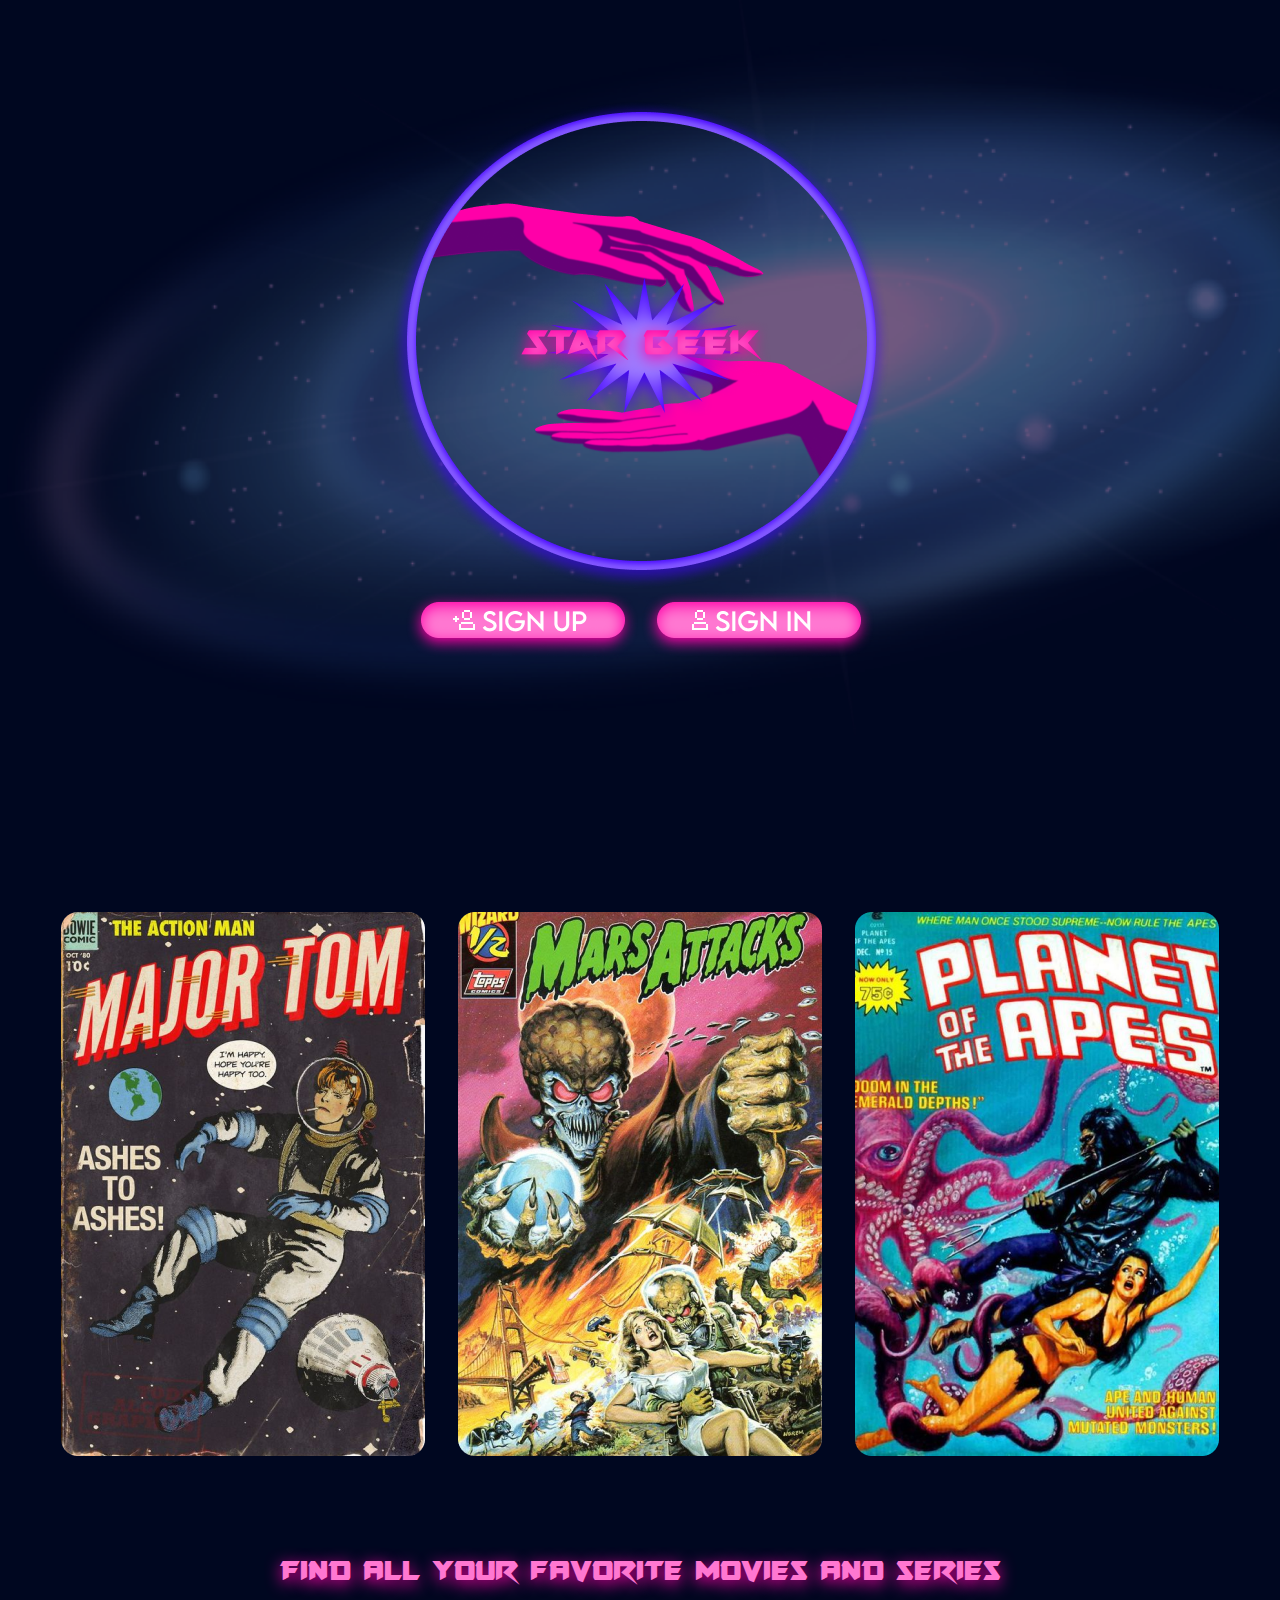
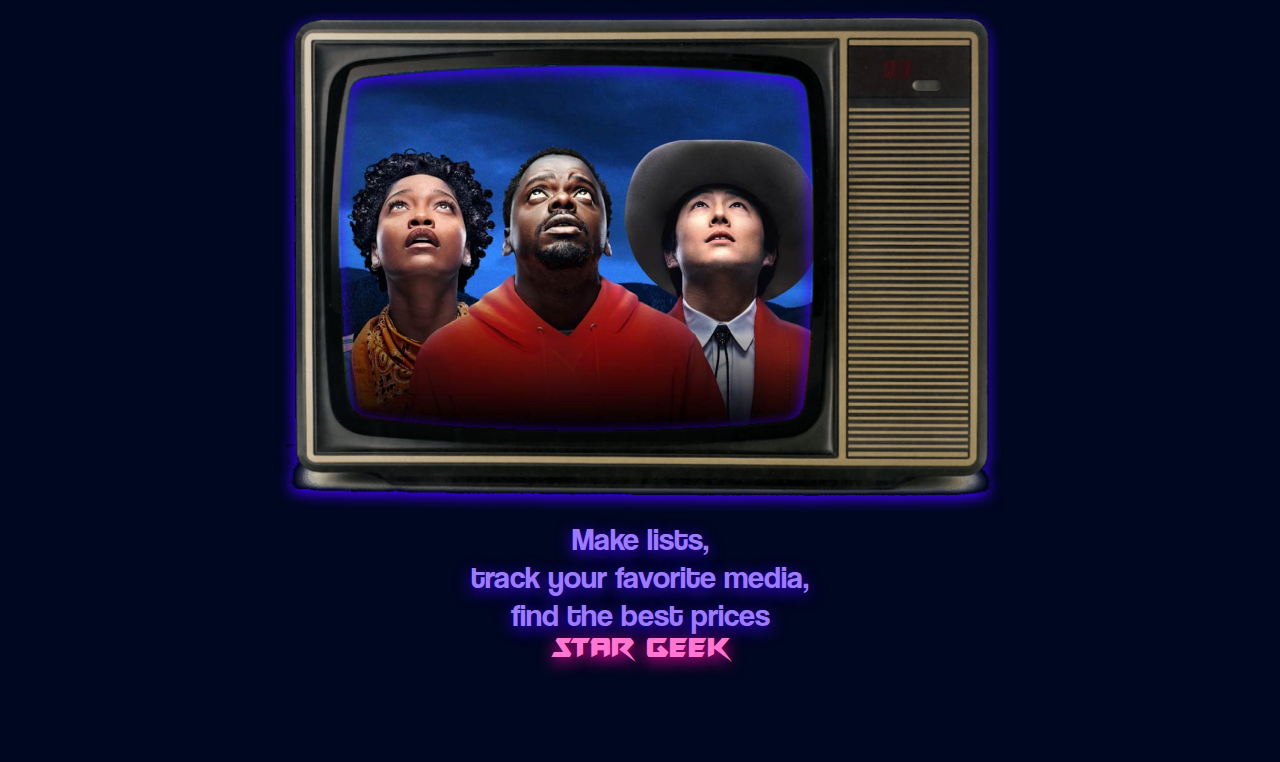
<file: index.html>
<!DOCTYPE html>
<html lang="en">
<head>
    <meta charset="UTF-8">
    <meta http-equiv="X-UA-Compatible" content="IE=edge">
    <meta name="viewport" content="width=device-width, initial-scale=1.0">
    <link rel="stylesheet" href="./css/style.css">
    <title>Stargeek</title>
</head>
<body>
    <div class="mainindex">
        <div class="div1">
            <img src="./img/logo.png" class="logoprincipal">
            <div class="divdadiv1">
                <a href="./signup.html">
                <img src="./img/signup.png">
                </a>
                <a href="./login.html">
                <img src="./img/signin.png">
                </a>
            </div>
        </div>
        <img src="./img/Group 33.png" class="trio">
            <p class="final2">
                Find all your favorite movies and series
            </p><br>
            <img src="./img/Group 34.png" class="tv">
        <p class="final">
            Make lists,<br>
            track your favorite media,<br>
            find the best prices
        </p>
        <p class="final1">
            Star geek
        </p>
    </div>
</body>
</html>
</file>
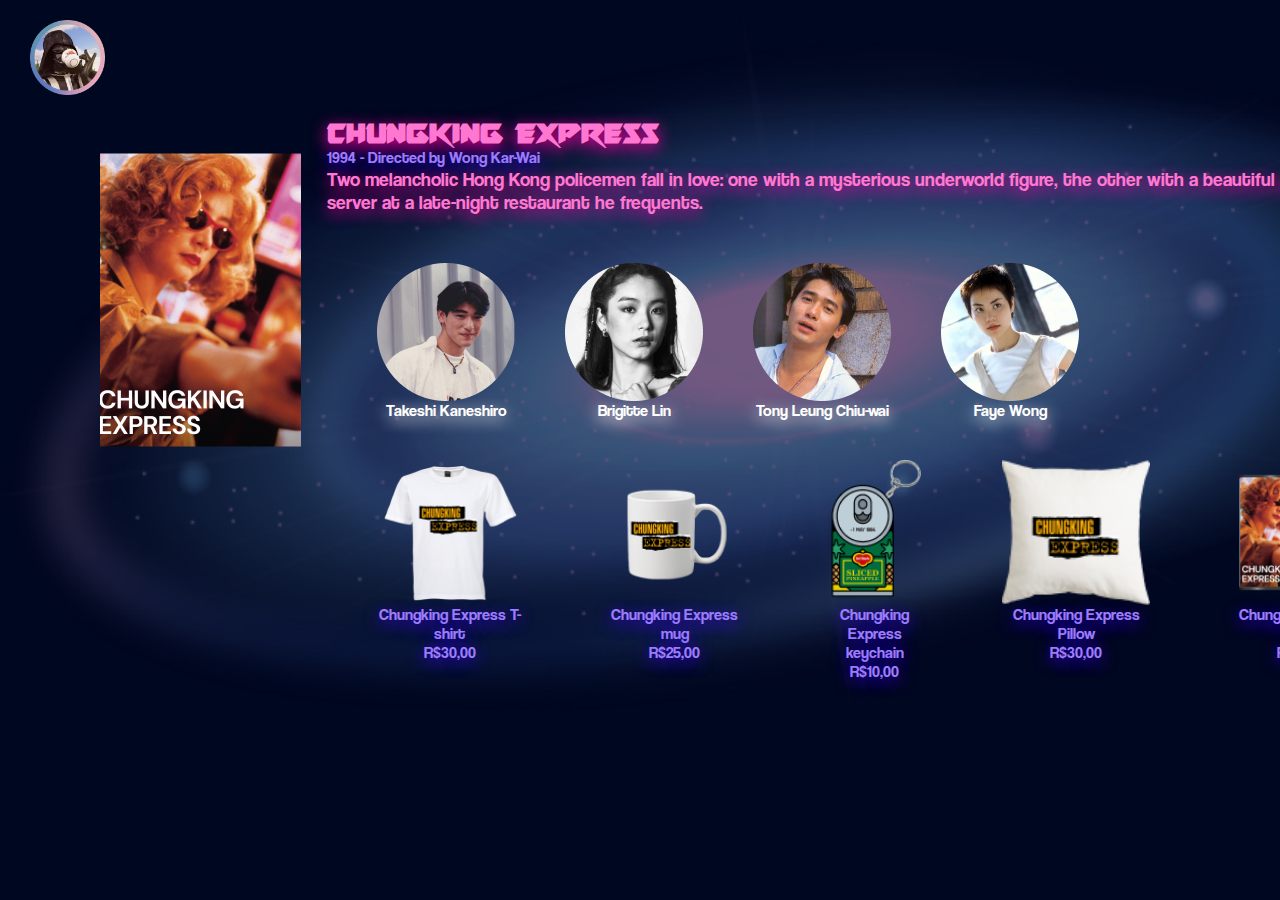
<file: chungkingexpress.html>
<!DOCTYPE html>
<html lang="en">

<head>
    <meta charset="UTF-8">
    <meta http-equiv="X-UA-Compatible" content="IE=edge">
    <meta name="viewport" content="width=device-width, initial-scale=1.0">
    <link rel="stylesheet" href="./css/style.css">
    <title>Stargeek</title>
</head>

<body>
    <header class="sesisenai">
        <a href="./profile.html"><img src="./img/Group 36.png" class="ftoperfil"></a>
    </header>
    <main class="niam">
        <img src="./img/image 33.png">
        <div class="mih">
            <div class="dividindo">
                <h1>Chungking Express</h1>
                <p class="anodire">
                    1994 - Directed by Wong Kar-Wai
                </p>
                <p class="resumo">
                    Two melancholic Hong Kong policemen fall in love: one with a mysterious underworld figure, the other
                    with a beautiful and ethereal server at a late-night restaurant he frequents.
                </p>
                <div class="actors">
                    <div class="divatores">
                        <img src="./img/Ellipse 11.png">
                        <p>Takeshi Kaneshiro</p>
                    </div>
                    <div class="divatores">
                        <img src="./img/Ellipse 12.png">
                        <p>Brigitte Lin</p>
                    </div>
                    <div class="divatores">
                        <img src="./img/Ellipse 13.png">
                        <p>Tony Leung Chiu-wai</p>
                    </div>
                    <div class="divatores">
                        <img src="./img/Ellipse 14.png">
                        <p>Faye Wong</p>
                    </div>
                </div>
                <div class="produtos">
                    <div class="mihpdt">
                        <img src="./img/Group 18.png">
                        <p>Chungking Express T-shirt<br>R$30,00</p>
                    </div>
                    <div class="mihpdt">
                        <img src="./img/Group 19.png">
                        <p>Chungking Express mug<br>R$25,00</p>
                    </div>
                    <div class="mihpdt">
                        <img src="./img/Group 20.png">
                        <p>Chungking Express keychain<br>R$10,00</p>
                    </div>
                    <div class="mihpdt">
                        <img src="./img/Group 21.png">
                        <p>Chungking Express Pillow<br>R$30,00</p>
                    </div>
                    <div class="mihpdt">
                        <img src="./img/Group 22.png">
                        <p>Chungking Express DVD<br>R$50,00</p>
                    </div>
                </div>
            </div>
    </main>
</body>

</html>
</file>
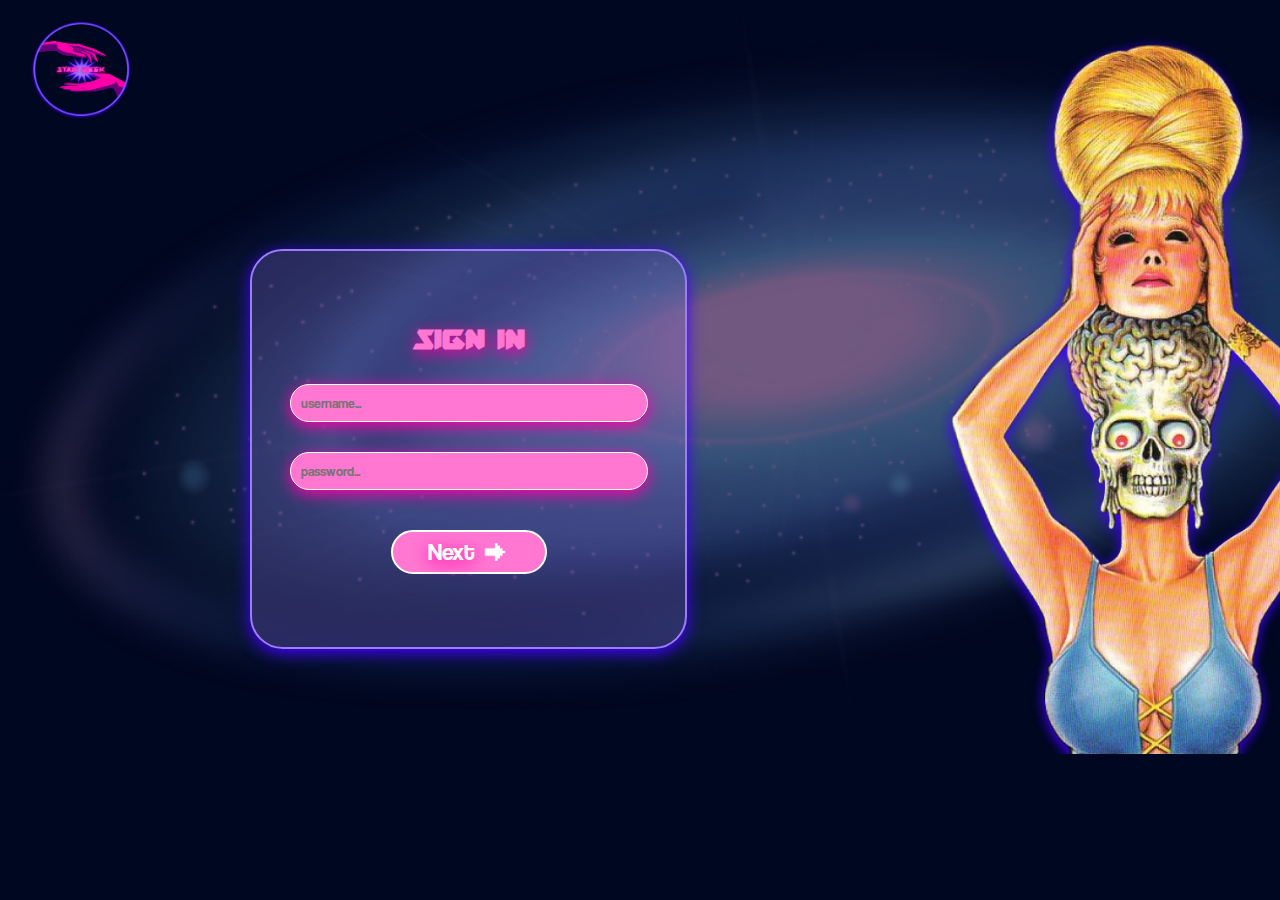
<file: login.html>
<!DOCTYPE html>
<html lang="en">
<head>
    <meta charset="UTF-8">
    <meta http-equiv="X-UA-Compatible" content="IE=edge">
    <meta name="viewport" content="width=device-width, initial-scale=1.0">
    <link rel="stylesheet" href="/css/style.css">
    <script src="js/login.js"></script>
    <title>Stargeek</title>
</head>
<body class="login">
    <header>
        <a href="./index.html">
            <img src="img/logo.png" class="logo1">
         </a>
    </header>
    <main>
        <div class="signin">
            <h1 class="signin1">Sign in</h1>
            <input type="text" placeholder="username..." class="caixas" id="user">
            <input type="password" placeholder="password..." class="caixas" id="senha">
            <a href="/profile.html" onclick="next()"><p>Next</p><img src="./img/pixelarticons_reply.png"></a>
           <!-- <button onclick="next()"><p>Next</p><img src="./img/pixelarticons_reply.png"></button>-->
        </div>
        
    <img src="img/imglogo.png" class="doidinha">
    </main>
</body>
</html>
</file>
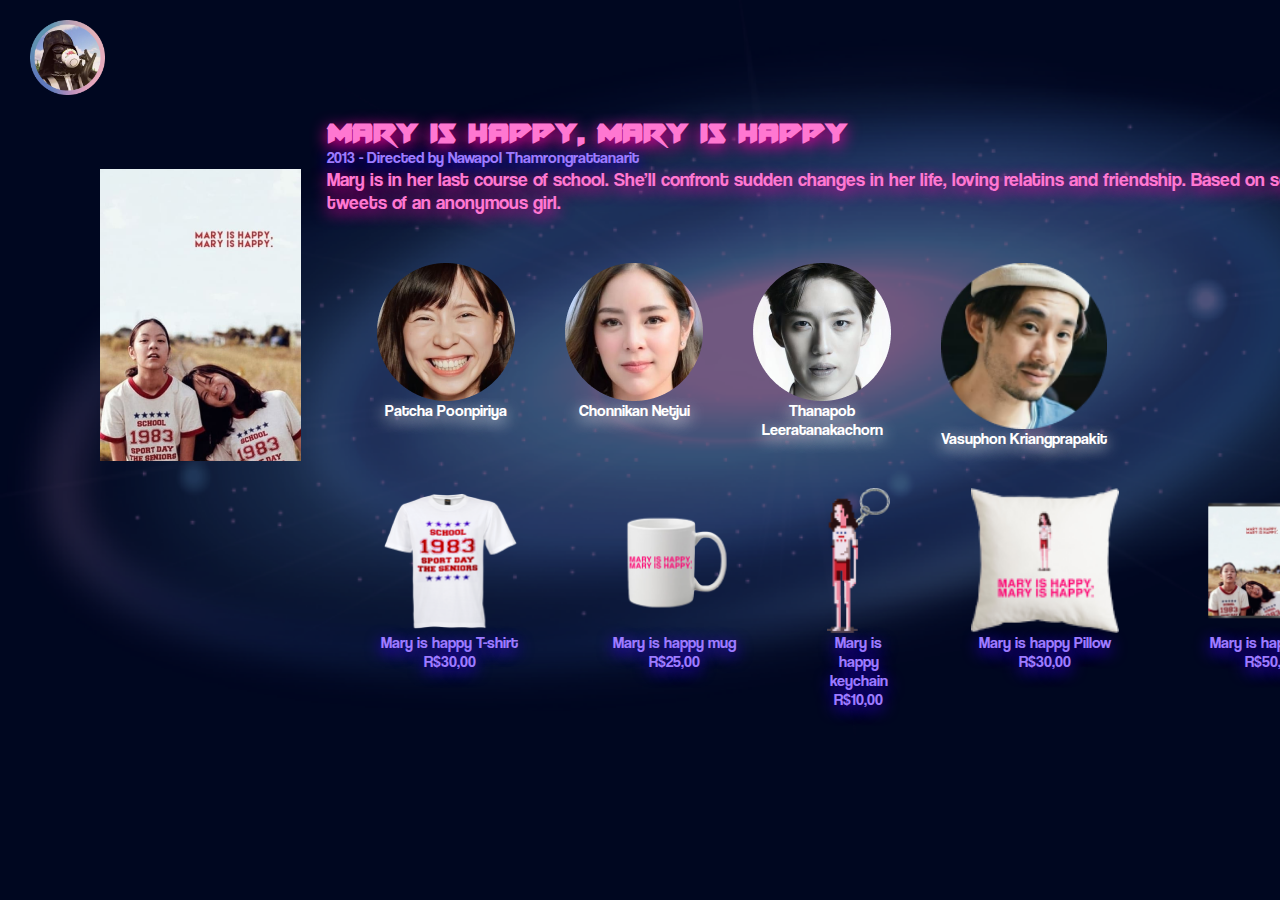
<file: Maryishappy.html>
<!DOCTYPE html>
<html lang="en">
<head>
    <meta charset="UTF-8">
    <meta http-equiv="X-UA-Compatible" content="IE=edge">
    <meta name="viewport" content="width=device-width, initial-scale=1.0">
    <link rel="stylesheet" href="./css/style.css">
    <title>Stargeek</title>
</head>
<body>
    <header class="sesisenai">
        <a href="./profile.html"><img src="./img/Group 36.png" class="ftoperfil"></a>
    </header>
    <main class="niam">
             <img src="./img/image 32.png">
        <div class="mih">
            <div class="dividindo">
        <h1>Mary is happy, Mary is happy</h1>
        <p class="anodire">
            2013 - Directed by Nawapol Thamrongrattanarit
        </p>
        <p class="resumo">
            Mary is in her last course of school. She’ll confront sudden changes in her life, loving relatins and friendship. Based on some tweets of an anonymous girl.
        </p>
        <div class="actors">
            <div class="divatores">
            <img src="./img/Ellipse 7.png">
            <p>Patcha Poonpiriya</p>
        </div>
            <div class="divatores">        
            <img src="./img/Ellipse 8.png">
            <p>Chonnikan Netjui</p> 
        </div>
            <div class="divatores">       
            <img src="./img/Ellipse 9.png">
            <p>Thanapob<br>Leeratanakachorn</p> 
            </div>
            <div class="divatores">        
            <img src="./img/Ellipse 10.png">
            <p>Vasuphon Kriangprapakit</p>         
            </div>
            </div>
            <div class="produtos">
                <div class="mihpdt">
                <img src="./img/Group 13.png">
                <p>Mary is happy T-shirt<br>R$30,00</p> 
                </div>
                <div class="mihpdt">
                <img src="./img/Group 14.png">
                <p>Mary is happy mug<br>R$25,00</p>  
                </div>
                <div class="mihpdt">        
                    <img src="./img/Group 15.png">
                    <p>Mary is happy keychain<br>R$10,00</p>
                </div>
                <div class="mihpdt">        
                    <img src="./img/Group 16.png">
                    <p>Mary is happy Pillow<br>R$30,00</p>
                </div>
                <div class="mihpdt"> 
                    <img src="./img/Group 17.png">
                    <p>Mary is happy DVD<br>R$50,00</p>
                </div>
    </div>
    </div>
    </main>
</body>
</html>
</file>
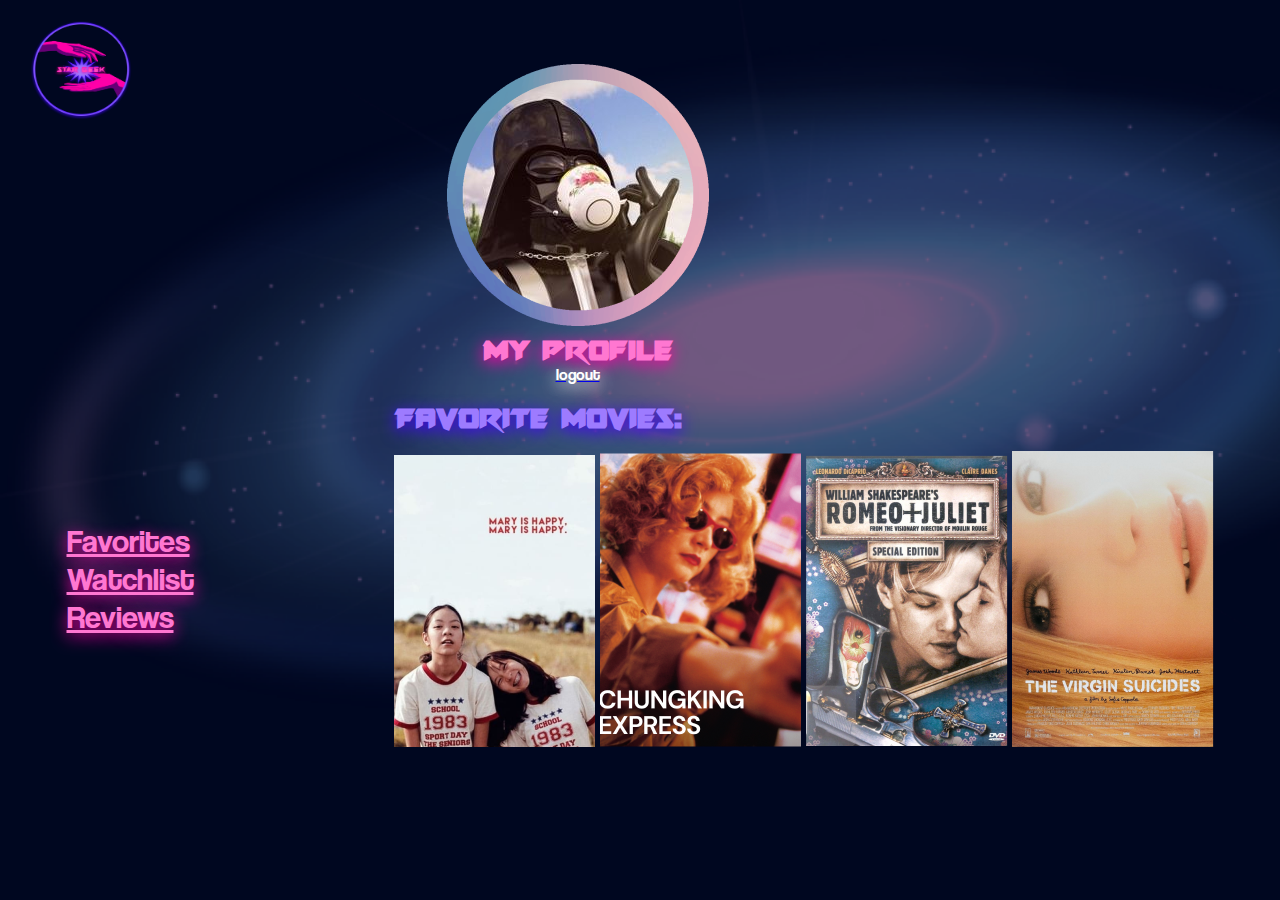
<file: profile.html>
<!DOCTYPE html>
<html lang="en">
<head>
    <meta charset="UTF-8">
    <meta http-equiv="X-UA-Compatible" content="IE=edge">
    <meta name="viewport" content="width=device-width, initial-scale=1.0">
    <link rel="stylesheet" href="./css/style1.css">
    <title>Stargeek</title>
</head>
<body>
    <header class="sesisenai1">
        <a href=""><img src="./img/logo.png" class="logo"></a>
    </header>
        <div class="ulala">
            <img src="./img/Group 36.png">
            <div class="uiuiui">
                <h1 class="user">My profile</h1>
                <a href="./index.html"><p class="xlass">logout</p></a>
            </div>
        </div>
        <div class="tudao">
        <div class="shawnmendes">
            <a href="/favorites.html"><p>
                Favorites
            </p></a>
            <a href="/watchlist.html"><p>
                Watchlist
            </p></a>
            <a href="/reviews.html"><p>
                Reviews
            </p></a>
        </div>
        <div class="faves">
            <h1>Favorite movies:</h1><br>
            <div class="mma">
                <a href="./Maryishappy.html"><img src="img/image 32.png"></a>
                <a href="./chungkingexpress.html"><img src="img/image 33.png"></a>
                <a href="./romeojuliet.html"><img src="img/image 34.png"></a>
                <a href="./thevirginsui.html"><img src="img/image 35.png"></a>
            </div>
        </div>
    </div>
</body>
</html>
</file>
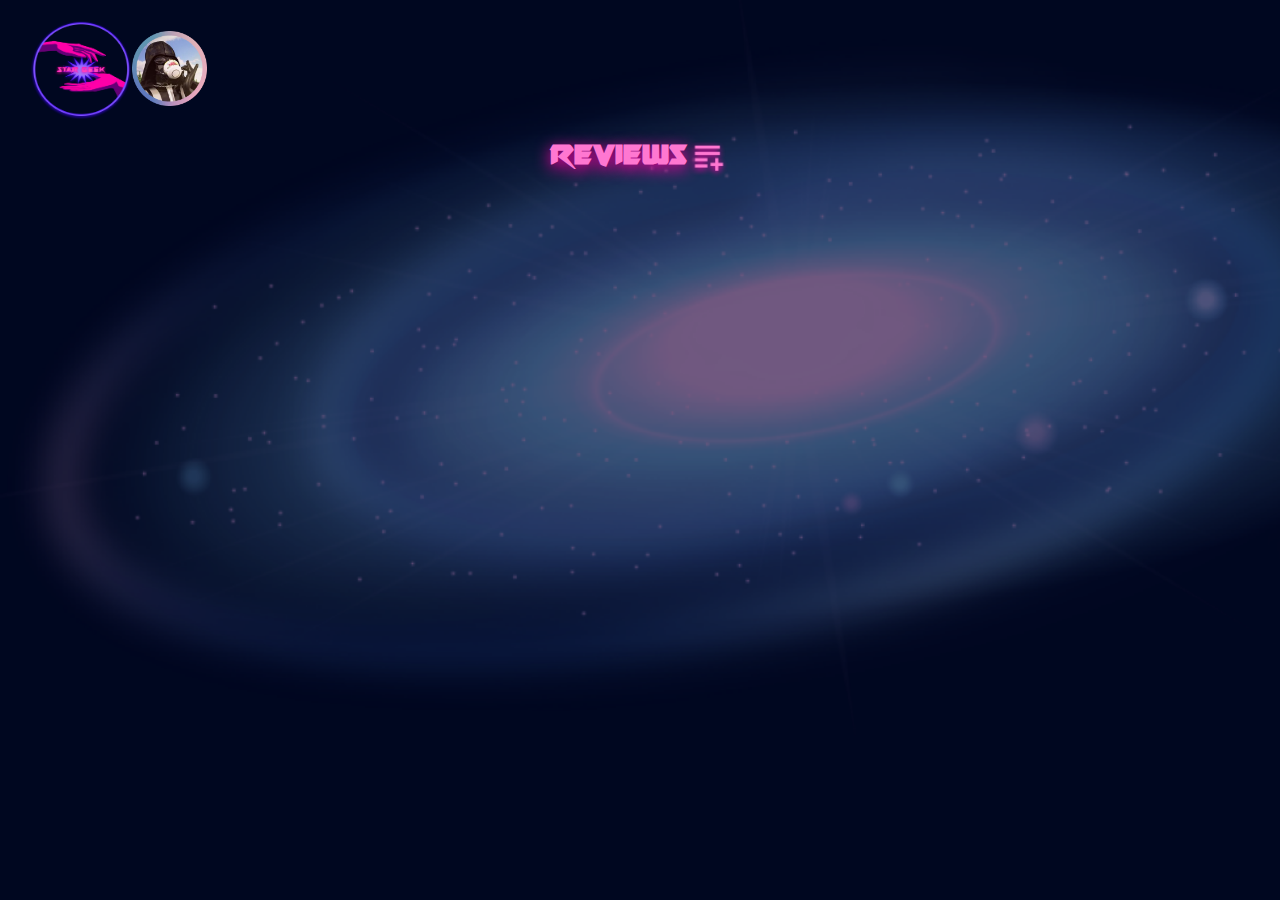
<file: reviews.html>
<!DOCTYPE html>
<html lang="en">
<head>
    <meta charset="UTF-8">
    <meta http-equiv="X-UA-Compatible" content="IE=edge">
    <meta name="viewport" content="width=device-width, initial-scale=1.0">
    <title>Stargeek</title>
    <link rel="stylesheet" href="css/style.css">
</head>
<body>
    <header class="sesisenai">
        <img src="./img/logo.png" class="logo">
        <a href="./profile.html"><img src="./img/Group 36.png" class="ftoperfil"></a>
    </header>
    <main class="novamain">
        <div class="mmaa">
            <div>
                <h1 class="user">Reviews</h1>
                <img src="/img/group 39.png" class="camera"><br>
            </div>
            <p id="reeview"></p>
        </div>

        <script src="js/cadastro2.js"></script>
        <script>
            document.addEventListener('DOMContentLoaded', function() {
                exibirreview();
            });
        </script>
    </main>
</body>
</html>
</file>
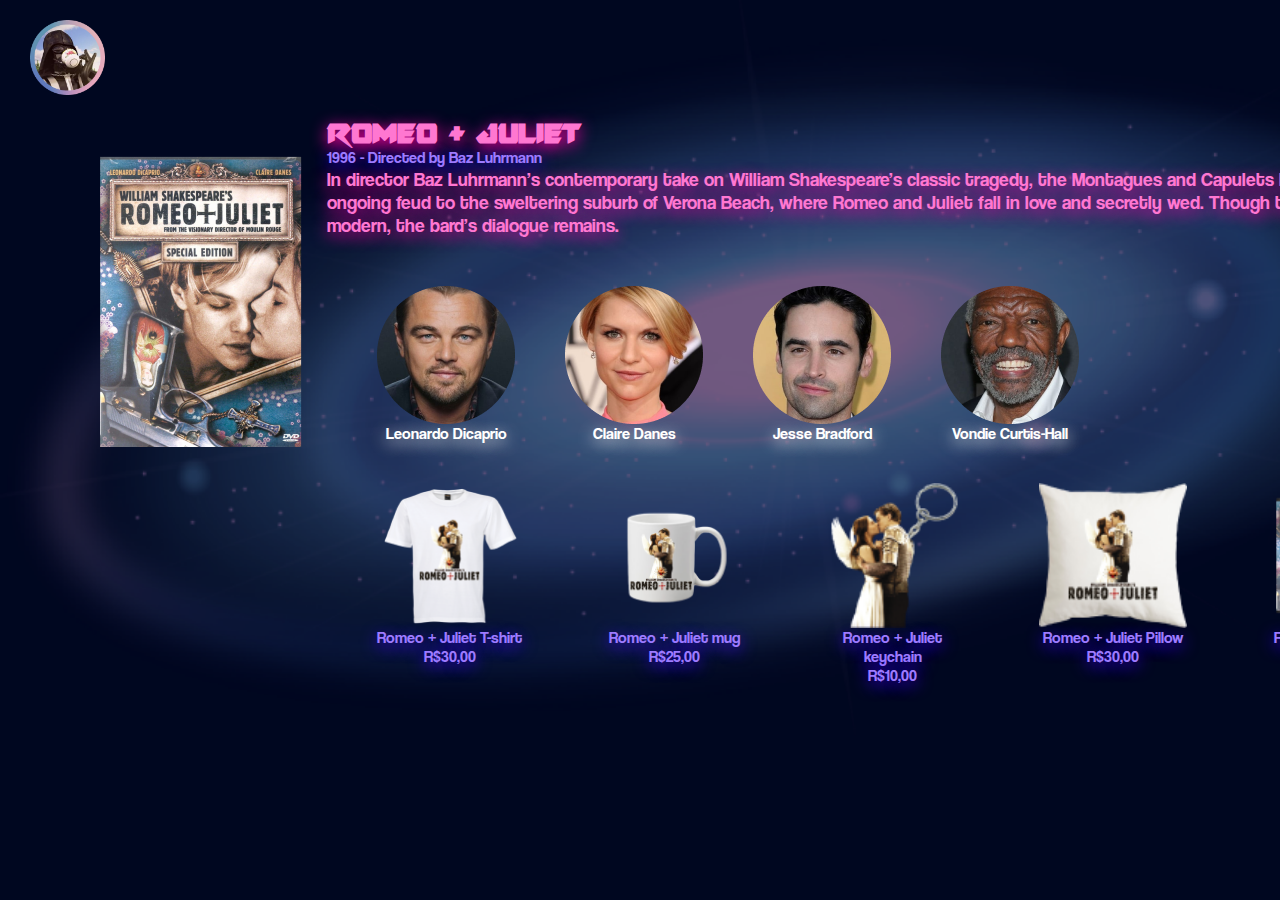
<file: romeojuliet.html>
<!DOCTYPE html>
<html lang="en">
<head>
    <meta charset="UTF-8">
    <meta http-equiv="X-UA-Compatible" content="IE=edge">
    <meta name="viewport" content="width=device-width, initial-scale=1.0">
    <link rel="stylesheet" href="./css/style.css">
    <title>Stargeek</title>
</head>
<body>
    <header class="sesisenai">
        <a href="./profile.html"><img src="./img/Group 36.png" class="ftoperfil"></a>
    </header>
    <main class="niam">
             <img src="./img/image 34.png">
        <div class="mih">
            <div class="dividindo">
        <h1>Romeo + Juliet</h1>
        <p class="anodire">
            1996 - Directed by Baz Luhrmann
        </p>
        <p class="resumo">
            In director Baz Luhrmann’s contemporary take on William Shakespeare’s classic tragedy, the Montagues and Capulets have moved their ongoing feud to the sweltering suburb of Verona Beach, where Romeo and Juliet fall in love and secretly wed. Though the film is visually modern, the bard’s dialogue remains.        </p>
        <div class="actors">
            <div class="divatores">
            <img src="./img/Ellipse 16.png">
            <p>Leonardo Dicaprio</p>
        </div>
            <div class="divatores">        
            <img src="./img/Ellipse 17.png">
            <p>Claire Danes</p> 
        </div>
            <div class="divatores">       
            <img src="./img/Ellipse 18.png">
            <p>Jesse Bradford</p> 
            </div>
            <div class="divatores">        
            <img src="./img/Ellipse 19.png">
            <p>Vondie Curtis-Hall</p>         
            </div>
            </div>
            <div class="produtos">
                <div class="mihpdt">
                <img src="./img/Group 23.png">
                <p>Romeo + Juliet T-shirt<br>R$30,00</p> 
                </div>
                <div class="mihpdt">
                <img src="./img/Group 24.png">
                <p>Romeo + Juliet mug<br>R$25,00</p>  
                </div>
                <div class="mihpdt">        
                    <img src="./img/Group 25.png">
                    <p>Romeo + Juliet keychain<br>R$10,00</p>
                </div>
                <div class="mihpdt">        
                    <img src="./img/Group 26.png">
                    <p>Romeo + Juliet Pillow<br>R$30,00</p>
                </div>
                <div class="mihpdt"> 
                    <img src="./img/Group 27.png">
                    <p>Romeo + Juliet DVD<br>R$50,00</p>
                </div>
    </div>
    </div>
    </main>
</body>
</html>
</file>
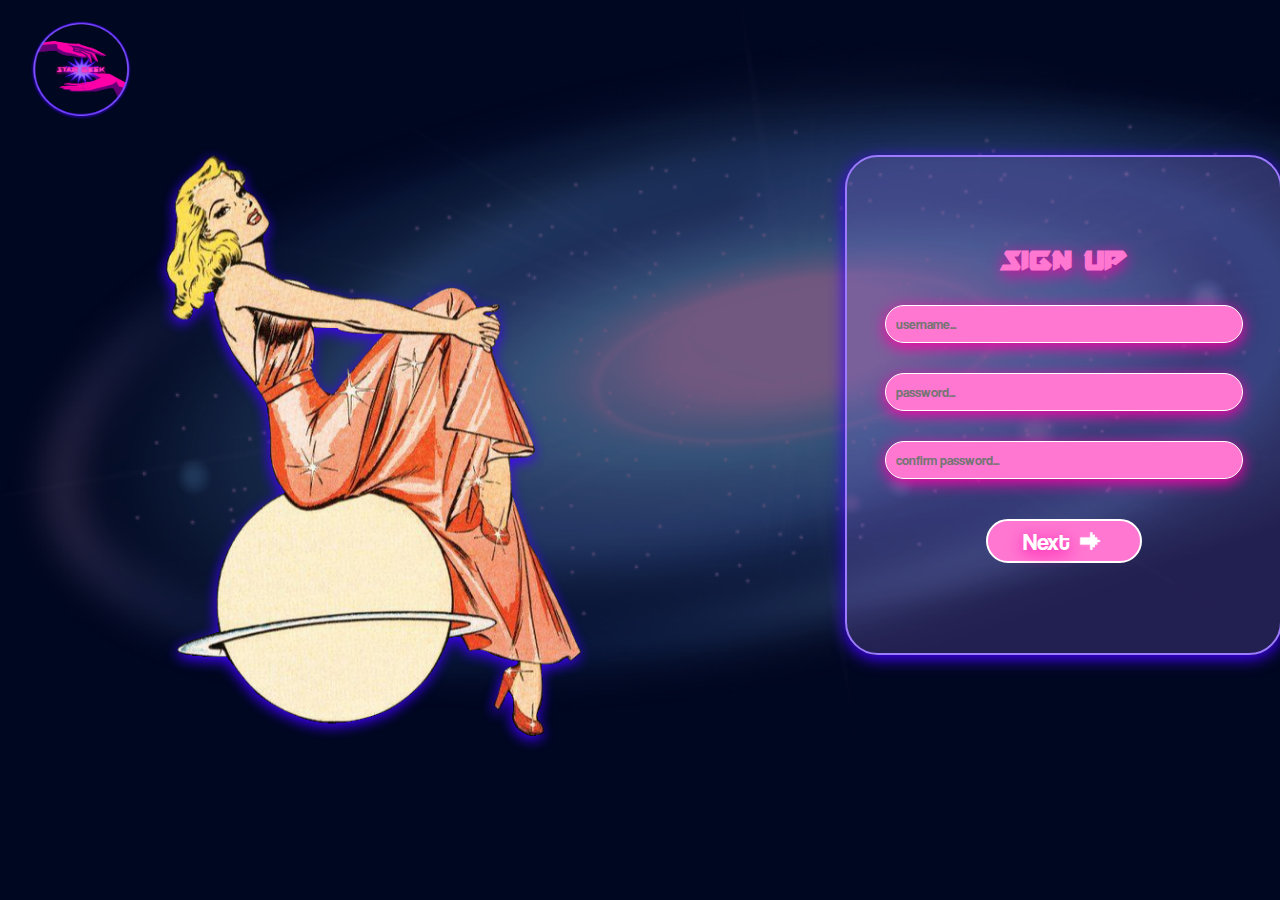
<file: signup.html>
<!DOCTYPE html>
<html lang="en">
<head>
    <meta charset="UTF-8">
    <meta http-equiv="X-UA-Compatible" content="IE=edge">
    <meta name="viewport" content="width=device-width, initial-scale=1.0">
    <link rel="stylesheet" href="./css/style.css">
    <script src="/js/cadastro.js"></script>
    <title>Stargeek</title>
</head>
<body>
    <header>
        <a href="./index.html">
            <img src="img/logo.png" class="logo1">
         </a>
    </header>
    <main>
        <img src="img/mulher3.png" class="doida">
        <div class="signup">
            <h1 class="signin1">Sign up</h1>
            <input type="text" placeholder="username..." class="caixas" id="newuser">
            <input type="password" placeholder="password..." class="caixas" id="senhaa">
            <input type="password" placeholder="confirm password..." class="caixas" id="senhaa1">
            <a href="" onclick="confir()"><p>Next</p><img src="./img/pixelarticons_reply.png"></a>
        </div>
    </main>
</body>
</html>
</file>
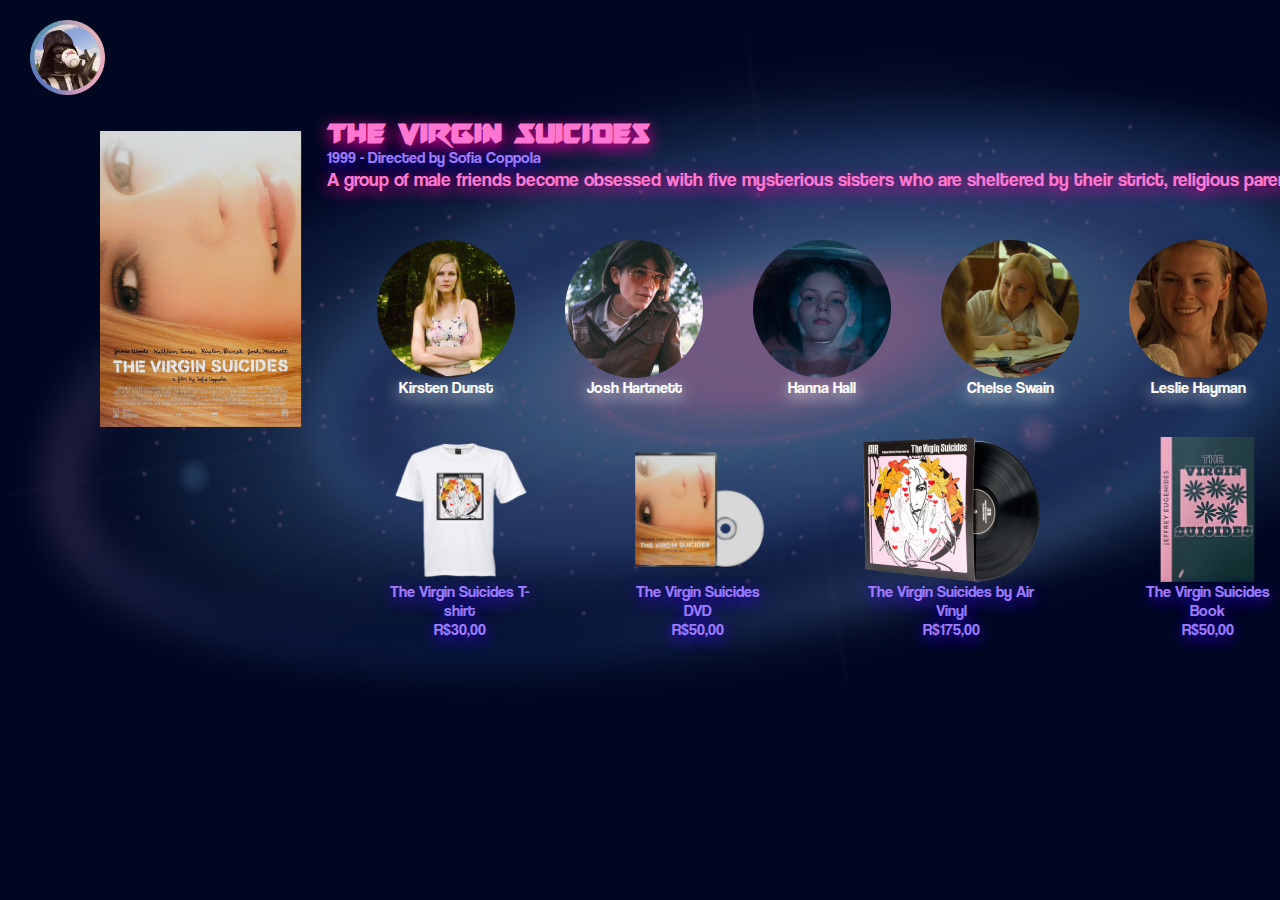
<file: thevirginsui.html>
<!DOCTYPE html>
<html lang="en">
<head>
    <meta charset="UTF-8">
    <meta http-equiv="X-UA-Compatible" content="IE=edge">
    <meta name="viewport" content="width=device-width, initial-scale=1.0">
    <link rel="stylesheet" href="./css/style.css">
    <title>Stargeek</title>
</head>
<body>
    <header class="sesisenai">
        <a href="./profile.html"><img src="./img/Group 36.png" class="ftoperfil"></a>
    </header>
    <main class="niam">
             <img src="./img/image 35.png">
        <div class="mih">
            <div class="dividindo">
        <h1>The Virgin Suicides</h1>
        <p class="anodire">
            1999 - Directed by Sofia Coppola
        </p>
        <p class="resumo">
            A group of male friends become obsessed with five mysterious sisters who are sheltered by their strict, religious parents.        <div class="actors">
            <div class="divatores">
            <img src="./img/Ellipse 20.png">
            <p>Kirsten Dunst</p>
        </div>
            <div class="divatores">        
            <img src="./img/Ellipse 21.png">
            <p>Josh Hartnett</p> 
        </div>
            <div class="divatores">        
            <img src="./img/Ellipse 23.png">
            <p>Hanna Hall</p>         
            </div>
            <div class="divatores">        
            <img src="./img/Ellipse 24.png">
            <p>Chelse Swain</p>         
            </div>
            <div class="divatores">        
            <img src="./img/Ellipse 25.png">
            <p>Leslie Hayman</p>         
            </div>
            </div>
            <div class="produtos">
                <div class="mihpdt">
                <img src="./img/Group 28.png">
                <p>The Virgin Suicides T-shirt<br>R$30,00</p> 
                </div>
                <div class="mihpdt">        
                    <img src="./img/Group 30.png">
                    <p>The Virgin Suicides DVD<br>R$50,00</p>
                </div>
                <div class="mihpdt">        
                    <img src="./img/Group 31.png">
                    <p>The Virgin Suicides by Air Vinyl<br>R$175,00</p>
                </div>
                <div class="mihpdt"> 
                    <img src="./img/Group 32.png">
                    <p>The Virgin Suicides Book<br>R$50,00</p>
                </div>
    </div>
    </div>
    </main>
</body>
</html>
</file>
<file: css/style.css>
* {
    margin: 0;
    padding: 0;
    box-sizing: border-box;
}
body {
    background-image: url(/img/fundo.png);
    background-size: 1550px 750px;
    background-repeat: no-repeat;
    background-color: #000720;
}
header {
    padding: 20px 30px;
}
.logo1 {
    height: 100px;
}
.signup > a >  img {
    height: 30px;
    margin-left: 5px;
}
.signup > a {
    border: 2px solid white;
    border-radius: 33px;
    background-color: #FF77D1;
    text-shadow: 0px 4px 16px #FF00A8;
    color: white;
    text-decoration: none;
    padding: 5px 35px;
    font-family: "coolvetica.otf";
    font-size: x-large;
    margin-top: 40px;
    display: flex;
    flex-direction: row;
    align-items: center;
}
.signin > a >  img {
    height: 30px;
    margin-left: 5px;
}
.signin > a {
    border: 2px solid white;
    border-radius: 33px;
    background-color: #FF77D1;
    text-shadow: 0px 4px 16px #FF00A8;
    color: white;
    text-decoration: none;
    padding: 5px 35px;
    font-family: "coolvetica.otf";
    font-size: x-large;
    margin-top: 40px;
    display: flex;
    flex-direction: row;
    align-items: center;
}
.signin{
    margin: 0px 250px;
    display: flex;
    flex-direction: column;
    border: 2px solid #9D7BFF;
    width: 437px;
    height: 400px;
    border-radius: 33px;
    padding: 75px;
    box-shadow: 0px 4px 16px #4200FF;
    justify-content: center;
    align-items: center;
    background-color: #9c7bff37;
}
.signin1 {
    font-family: "skirmisher.ttf";
    color: #FF77D1;
    text-shadow: 0px 4px 16px #FF00A8;
    font-size: xx-large;
}
.caixas {
    background-color: #FF77D1;
    box-shadow: 0px 4px 16px #FF00A8;
    border-radius: 33px;
    border: 0.5px solid white;
    color: white;
    font-family: "coolvetica.otf";
    padding: 10px;
    margin-top: 30px;
    width: 358px;
}
.caixas2 {
    background-color: #FF77D1;
    box-shadow: 0px 4px 16px #FF00A8;
    border-radius: 33px;
    border: 0.5px solid white;
    color: white;
    font-family: "coolvetica.otf";
    padding: 10px;
    margin-top: 30px;
    height: 370.8px
}
.register{
        margin-top: 40px;
        text-decoration: none;
        color: white;
        background-color: #FF77D1;
        box-shadow: 0px 4px 16px #FF00A8;
        border: 0.5px solid white;
        padding: 5px 15px;
        border-radius: 33px;
        font-family: "coolvetica.otf";
        align-items: center;
        text-align: center;
}
.next {
    height: 54px;
    margin-top: 40px;
    text-decoration: none;
    color: white;
    background-color: #FF77D1;
    box-shadow: 0px 4px 16px #FF00A8;
    border: 0.5px solid white;
    padding: 15px;
    border-radius: 33px;
    width: 175px;
    font-family: "coolvetica.otf";
    align-items: center;
    text-align: center;
}
.doidinha {
    height: 720px;
}
.camera{
    height: 40px
}
.novamain {
    display: flex;
    flex-direction: column;
}


.open-modal-button {
    background: transparent;
    border: none;
    outline: none;
    cursor: pointer;
    padding: 0;
    margin: 0;
    background-image: url('caminho/para/a/imagem.png');
    background-repeat: no-repeat;
    background-size: contain;
    height: 40px
}

     /* Estilos do modal */
     .modal {
        display: none;
        position: fixed;
        z-index: 1;
        left: 0;
        top: 0;
        width: 100%;
        height: 100%;
        overflow: auto;
        background-color: rgba(0, 0, 0, 0.4);
      }
  
      .modal-content {
        display: flex;
        flex-direction: column;
        background-color: #634bab;
        margin: 15% auto;
        padding: 20px;
        width: 80%;
        border: 2px solid #9D7BFF;
        border-radius: 33px;
        text-align: center;
        align-items: center;
      justify-content: center;
      width: 500px;
      }
  
      /* Estilos do botão de fechar */
      .close {
        color: #FF77D1;
        float: right;
        font-size: 28px;
        font-weight: bold;
        background: none;
        border: none;
        outline: none;
        cursor: pointer;
        padding: 0;
        margin: 0;
      }
  
      .close:hover,
      .close:focus {
        color: #FF00A8;
        text-decoration: none;
      }
div {
    display: flex;
}
main {
    display: flex;
    flex-direction: row;
    align-items: center;
}
main > .doidinha {
    margin-top: -110px;
}
.div1{
    margin-top:100px;
    display: flex;
    flex-direction: column;
    text-align: center;
    align-items: center;
}
.caixas1 {
    background-color: #FF77D1;
    box-shadow: 0px 4px 16px #FF00A8;
    border-radius: 33px;
    border: 0.5px solid white;
    color: white;
    font-family: "coolvetica.otf";
    padding: 10px;
    margin-top: 30px;
    width: 204px;
    text-align: center;
    height: 36px;
    align-items: center;
}
.aaasss{
    display: flex;
    flex-direction: column;
    margin-right: 20px;
    margin-top: 30px;
}
.aaasss > img {
    height: 400px;
    width: 266.6px;
}
.div2{
    display: flex;
    flex-direction: row;
    margin-left: 350px;
    margin-top: 300px;
}
.div3{
    display: flex;
    flex-direction: row;
    margin-top: 300px;
    margin-left: 225px;
}
.div3 > img {
    height: 400px;
    margin-top: -100px;
    margin-right: 200px;
}
.div2 > img {
    height: 400px;
    margin-left: 200px;
    margin-top: -100px;
}
.div2 > p {
    color:#FF77D1;
    font-family: "skirmisher.ttf";
    font-size: xx-large;
    text-shadow: 0px 4px 16px #FF00A8;
    text-align: center;
}
.div3 > p {
    color:#FF77D1;
    font-family: "skirmisher.ttf";
    font-size: xx-large;
    text-shadow: 0px 4px 16px #FF00A8;
    text-align: center;
}
.div4 > .textos > p {
    color:#9D7BFF;
    font-family: "coolvetica.otf";
    font-size: xx-large;
    text-shadow: 0px 4px 16px #4200FF;
    text-align: center;
}
.div4 > .textos > .stargeek {
    color:#FF77D1;
    font-family: "skirmisher.ttf";
    font-size: xx-large;
    text-shadow: 0px 4px 16px #FF00A8;
    text-align: center;
}
.div4{
    display: flex;
    flex-direction: row;
    margin-top: 300px;
    margin-left: 225px;
}
.div4 > img {
    height: 700px;
    margin-top: -300px;
    margin-left: 200px;
}
.mainindex {
    flex-direction: column;
    align-items: center;
}
.mainindex > .mulher1 {
    height: 700px;
    width: 560px;
    margin-top: -275px;
    margin-left: 150px;
}
.signup{
    margin: 0px 250px;
    display: flex;
    flex-direction: column;
    border: 2px solid #9D7BFF;
    margin-top: -90px;
    width: 437px;
    height: 500px;
    border-radius: 33px;
    padding: 75px;
    box-shadow: 0px 4px 16px #4200FF;
    justify-content: center;
    align-items: center;
    background-color: #9c7bff37;
}
.doida {
    height: 611px;
    margin-left: 150px;
}
.next1{
    margin-top: 30px;
}
.mainindex > .trio {
    margin-top: 250px;
    height: 544px;
    width: 1158px;
}
.mainindex > .filmes{
    text-align: center;
}
.mainindex > .filmes {
    font-family: "skirmisher.ttf";
    color:#FF77D1;
    font-size: xx-large;
    text-shadow: 0px 4px 16px #FF00A8;
    margin-top: 200px;
}
.mainindex > .filmes > .tv {
    margin-top: 50px;
}
.mainindex > .final {
    color: #9D7BFF;
    text-shadow: 0px 4px 16px #4200FF;
    font-family: "coolvetica.otf";
    font-size: xx-large;
    width: 550px;
    text-align: center;
}
.mainindex > .final1 {
    color: #FF77D1;
    text-shadow: 0px 4px 16px #FF00A8;
    font-family: "skirmisher.ttf";
    font-size: xx-large;
    margin-bottom: 100px;
}
.final2 {
    color: #FF77D1;
    text-shadow: 0px 4px 16px #FF00A8;
    font-family: "skirmisher.ttf";
    font-size: xx-large;
    margin-top: 100px;
}
.sesisenai > a > .ftoperfil{
    height: 75px;
}
.sesisenai > .logo{
    height: 100px;
}
.sesisenai {
    display: flex;
    flex-direction: row;
    align-items: center;
}
.main1 {
    display: flex;
    justify-content: center;
    align-items: center;
}
.menu {
    display: flex;
}
.series {
    text-align: center;
    margin: 40px;
}
.series > p:hover{
    text-decoration: underline;
}
.series > p {
    color: white;
    font-family: "skirmisher.ttf";
    text-shadow: 0px 4px 16px #FFf;
    font-size: xx-large;
}
/*.filmes {
    text-align: center;
    margin: 40px;
}
.filmes > p:hover{
    text-decoration: underline;
}
.filmes > p {
    color: white;
    font-family: "skirmisher.ttf";
    text-shadow: 0px 4px 16px #FFf;
    font-size: xx-large;
}*/
.user1{
    font-size: xx-large;
    color: #FF77D1;
    text-shadow: 0px 4px 16px #FF00A8;
    font-family: "skirmisher.ttf";
    margin-left: 50px;
}

.mih {
    display:flex;
    justify-content: center;
    margin-left: 25px;
}
.dividindo > h1{
    color: #FF77D1;
    text-shadow: 0px 4px 16px #FF00A8;
    font-family: "skirmisher.ttf";
    font-size: xx-large;
}
.dividindo {
    display: flex;
    flex-direction: column;
}
.anodire{
    color: #9D7BFF;
    text-shadow: 0px 4px 16px #4200FF;
    font-family: "coolvetica.otf";
}
.anodire2{
    color: #9D7BFF;
    text-shadow: 0px 4px 16px #4200FF;
    font-family: "coolvetica.otf";
    height: 100px;
    text-align: center;
    display: flex;
    flex-wrap: wrap;
}
.anodire2 > img {
    height: 290px;
}
.salvandomidia{
    height: 100px;
}
.anodire1{
    color: #9D7BFF;
    text-shadow: 0px 4px 16px #4200FF;
    font-family: "coolvetica.otf";
    margin-bottom: -20px;
    margin-top: 20px;
}
.resumo {
    color: #FF77D1;
    text-shadow: 0px 4px 16px #FF00A8;
    font-family: "coolvetica.otf";
    font-size: larger;
    padding-right: 50px;
    flex-wrap: wrap;
}
.gif {
    display: flex;
    margin-left: 150px;
    margin-right: 50px
}
.actors {
    margin: 50px;
    margin-bottom: 0px;
}
.actors > img {
    margin-right: 50px;
}
.produtos > img {
    margin-right: 75px;
}
.divatores {
    margin-right: 50px;
    color: #FFf;
    text-shadow: 0px 4px 16px #fff;
    font-family: "coolvetica.otf";
    text-align: center;
    display: flex;
    flex-direction: column;
}
.actors{
    display: flex;
    margin-left: 50px;
}
.produtosnames > p {
    margin-right: 80px;
}
.actorsnames {
    display: flex;
    margin-left: 50px;
    color: #FFf;
    text-shadow: 0px 4px 16px #FFf;
    font-family: "coolvetica.otf";
    text-align: center;
}
.produtosnames {
    display: flex;
    margin-left: 50px;
    color: #9D7BFF;
    text-shadow: 0px 4px 16px #4200FF;
    text-align: center;
}
.produtos {
    margin-left: 50px;
    display: flex;
    margin-top: 40px;
}
.niam >img{
    margin-top: -200px;
}
.user{
    font-size: xx-large;
    color: #FF77D1;
    text-shadow: 0px 4px 16px #FF00A8;
    font-family: "skirmisher.ttf";
    text-align: center;
}
.niam{
    justify-content: space-between;
    margin-left: 100px;
}
.mihpdt {
    color: #9D7BFF;
    text-shadow: 0px 4px 16px #4200FF;
    align-items: center;
    text-align: center;
    margin-right: 80px;
    font-family: "coolvetica.otf";
    display: flex;
    flex-direction: column;
}
.mihpdt > img {
    height: 145px;
}
.titalos{
    margin-top: 50px;
    margin-left: 100px;
    color: #FF77D1;
    text-shadow: 0px 4px 16px #FF00A8;
    font-family: "skirmisher.ttf";
    font-size: xx-large;
}
    .mmaa1{
        margin: 100px;
        flex-wrap: wrap;
        align-items: center;
        justify-content: center;
        text-align: center;
    }
    .mmaa{
        flex-wrap: wrap;
        align-items: center;
        justify-content: center;
        text-align: center;
        display: flex;
        flex-direction: column;
    }
    
    .mma1 > a{
        margin-right: 40px;
    }
    .reeview{
        background-color: #634bab72;
        padding: 20px;
        border: 2px solid #9D7BFF;
        border-radius: 33px;
        margin-left: 20px;
        margin-right: 20px;
        margin-top: 20px;
    }

    .textoreview{
    color: #9D7BFF;
    text-shadow: 0px 4px 16px #4200FF;
    align-items: center;
    margin-right: 80px;
    font-family: "coolvetica.otf";
    font-size: x-large;
    justify-content: right;
    margin-top: 10px;
    }
    .reviewimg{
        height:400px;
        margin-right: 20px;
        margin-left: 50px;
        justify-content: left;
    }
    .empilhando{
        display: flex;
        flex-direction: column;
        margin-top: 20px;
    }
@font-face {
    font-family: "skirmisher.ttf";
    src: url(/skirmisher.ttf);
}
@font-face {
    font-family: "coolvetica.otf";
    src: url(/coolvetica.otf);
}
</file>
<file: css/style1.css>
* {
    margin: 0;
    padding: 0;
    box-sizing: border-box;
}
body {
    background-image: url(/img/fundo.png);
    background-size: 1550px 750px;
    background-repeat: no-repeat;
    background-color: #000720;
}
header {
    padding: 20px 30px;
}
.ulala > .uiuiui {
    display: flex;
    flex-direction: column;
    margin-bottom: 20px;
    text-align: center;
}
.ulala > img{
    margin:70px;
    margin-bottom:10px
}
.ulala{
    display: flex;
    flex-direction: column;
  justify-content: center;
  align-items: center;
  margin-top: -150px;
  margin-right: 125px;
}
.shawnmendes >a:hover {
    text-decoration: underline;
}
.shawnmendes >a {
    color: #FF77D1;
    text-shadow: 0px 4px 16px #FF00A8;
    font-family: "coolvetica.otf";
    font-size: xx-large;
    display: flex;
    flex-direction: column;
}
.sesisenai1 > a > .ftoperfil{
    height: 75px;
}
.sesisenai1 > a > .logo {
    height: 100px;
}
.sesisenai1 {
    align-items: center;
}
.user{
    font-size: xx-large;
    color: #FF77D1;
    text-shadow: 0px 4px 16px #FF00A8;
    font-family: "skirmisher.ttf";
}
.xlass {
    font-family: "coolvetica.otf";
    color: #FFf;
    text-shadow: 0px 4px 16px #FFf;
    text-decoration: none;
}
.tudao {
    display: flex;
    align-items: center;
    justify-content: center;
}
.faves {
    margin-left: 200px;
}
.faves > h1 {
    font-size: xx-large;
    font-family: "skirmisher.ttf";
    color:#9D7BFF;
    text-shadow: 0px 4px 16px #4200FF;
}
@font-face {
    font-family: "skirmisher.ttf";
    src: url(/skirmisher.ttf);
}
@font-face {
    font-family: "coolvetica.otf";
    src: url(/coolvetica.otf);
}
</file>
